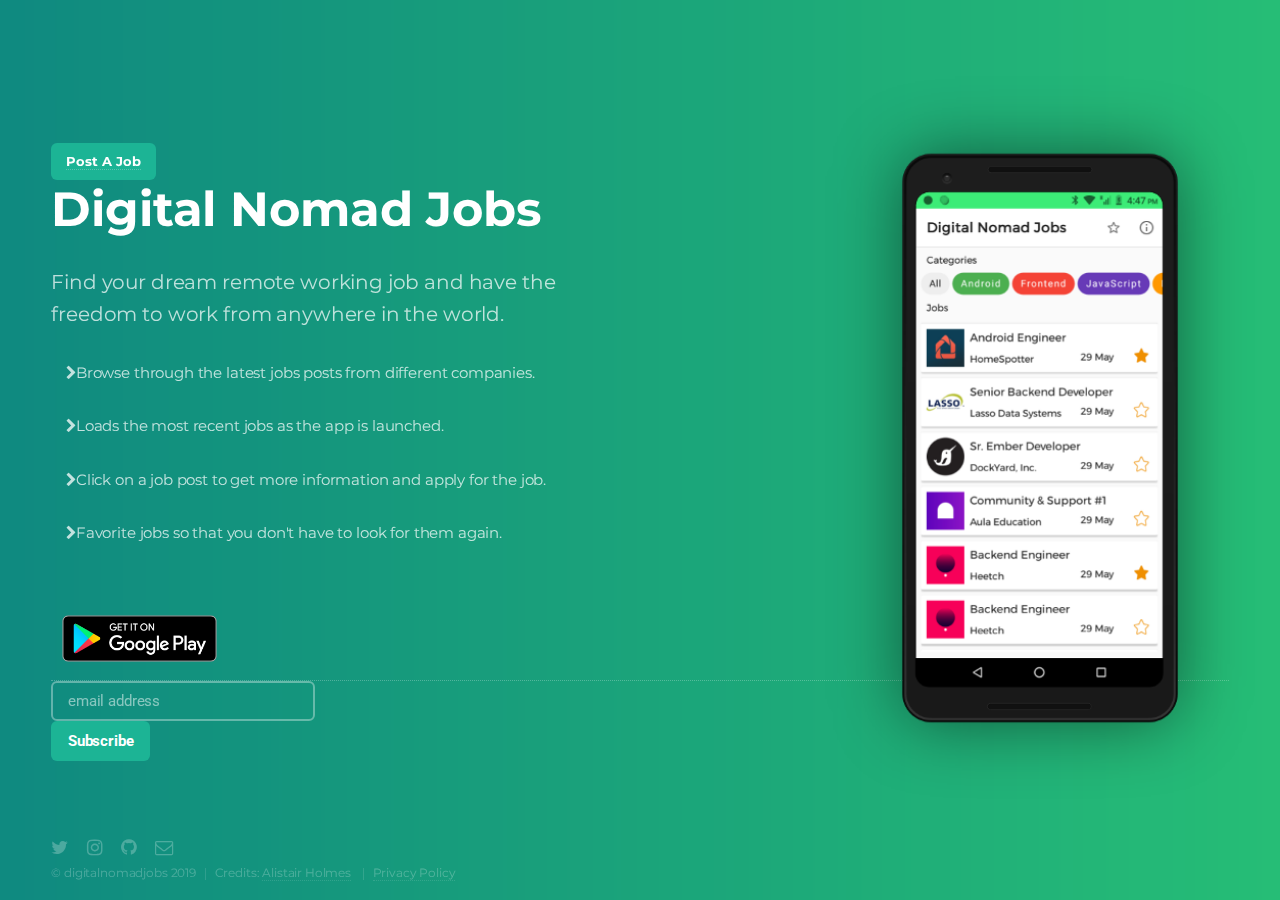
<file: index.html>
<!DOCTYPE HTML>
<!--
	Eventually by HTML5 UP
	html5up.net | @ajlkn
	Free for personal and commercial use under the CCA 3.0 license (html5up.net/license)
-->
<html>
	<head>
		<title>Digital Nomad Jobs App</title>
		<meta charset="utf-8" />
		<meta name="viewport" content="width=device-width, initial-scale=1, user-scalable=no" />
		<link rel="stylesheet" href="assets/css/main.css" />
		<link href="https://fonts.googleapis.com/css?family=Montserrat:400,500,600,700&display=swap" rel="stylesheet"> 
		<!-- Global site tag (gtag.js) - Google Analytics -->
		<script async src="https://www.googletagmanager.com/gtag/js?id=UA-93963947-2"></script>
		<script>
		window.dataLayer = window.dataLayer || [];
		function gtag(){dataLayer.push(arguments);}
		gtag('js', new Date());

		gtag('config', 'UA-93963947-2');
		</script>
	</head>

	<body class="is-preload">

		<!-- Header -->
			<header id="header">
				<nav>
					<button>
						<a href="form.html">Post A Job</a>
					</button>
				</nav>
				<h1>Digital Nomad Jobs</h1>
				<p>Find your dream remote working job and have the<br />
				freedom to work from anywhere in the world.</p>
			</header>

			<ul>
					<p class="icon fa-chevron-right">Browse through the latest jobs posts from different companies.</p>
					<p class="icon fa-chevron-right">Loads the most recent jobs as the app is launched.</p>
					<p class="icon fa-chevron-right">Click on a job post to get more information and apply for the job.</p>
					<p class="icon fa-chevron-right">Favorite jobs so that you don't have to look for them again.</p>
			</ul>

			<!-- Image Right -->
			<div class="home-image-right">
				<img src="images/Dark.png">
			</div>

			<!-- Google Play Download Button -->
	
		<a class="play-badge" href='https://play.google.com/store/apps/details?id=io.github.alistairholmes.digitalnomadjobs&pcampaignid=MKT-Other-global-all-co-prtnr-py-PartBadge-Mar2515-1'>
			<img alt='Get it on Google Play' src='images/google-play-badge.png' class="badge"/>
		</a>

		<!-- Begin Mailchimp Signup Form -->
			<link href="//cdn-images.mailchimp.com/embedcode/horizontal-slim-10_7.css" rel="stylesheet" type="text/css">
			<style type="text/css">
				#mc_embed_signup{clear:left; font:16px Helvetica,Arial,sans-serif; width:40%;}
				/* Add your own Mailchimp form style overrides in your site stylesheet or in this style block.
				We recommend moving this block and the preceding CSS link to the HEAD of your HTML file. */
			</style>
			<div id="mc_embed_signup">
			<form id="signup-form" action="https://gmail.us20.list-manage.com/subscribe/post?u=ea3e3ef6019740d7ade904289&amp;id=647dba0141"
			 method="post" id="mc-embedded-subscribe-form" name="mc-embedded-subscribe-form" class="validate" target="_blank" novalidate>
			<div id="mc_embed_signup_scroll">
				
				<input type="email" value="" name="EMAIL" class="email" id="mce-EMAIL" placeholder="email address" required>
				<!-- real people should not fill this in and expect good things - do not remove this or risk form bot signups-->
				<div style="position: absolute; left: -5000px;" aria-hidden="true"><input type="text" name="b_ea3e3ef6019740d7ade904289_647dba0141"
					 tabindex="-1" value=""></div>
				<div class="clear"><input type="submit" value="Subscribe" name="subscribe" id="mc-embedded-subscribe" class="button"></div>
				</div>
			</form>
			</div>
		<!--End mc_embed_signup-->

		<!-- Signup Form -->
			<!-- <form id="signup-form" method="post" action="#">
				<input type="email" name="email" id="email" placeholder="Email Address" />
				<input type="submit" value="Sign Up" />
			</form> -->

		

		<!-- Footer -->
			<footer id="footer">
				<ul class="icons">
					<li><a href="#" class="icon fa-twitter"><span class="label">Twitter</span></a></li>
					<li><a href="#" class="icon fa-instagram"><span class="label">Instagram</span></a></li>
					<li><a href="#" class="icon fa-github"><span class="label">GitHub</span></a></li>
					<li><a href="#" class="icon fa-envelope-o"><span class="label">Email</span></a></li>
				</ul>
				<ul class="copyright">
					<li>&copy; digitalnomadjobs 2019</li><li>Credits: <a href="https://alistair.ml">Alistair Holmes</a></li>
					<li><a href="privacy_policy.html">Privacy Policy</a></li>
				</ul>
			</footer>

		<!-- Scripts -->
			<script src="assets/js/main.js"></script>
			<script type=”text/javascript” src=https://ajax.googleapis.com/ajax/libs/jquery/1.5.2/jquery.min.js></script>	
	</body>
</html>
</file>
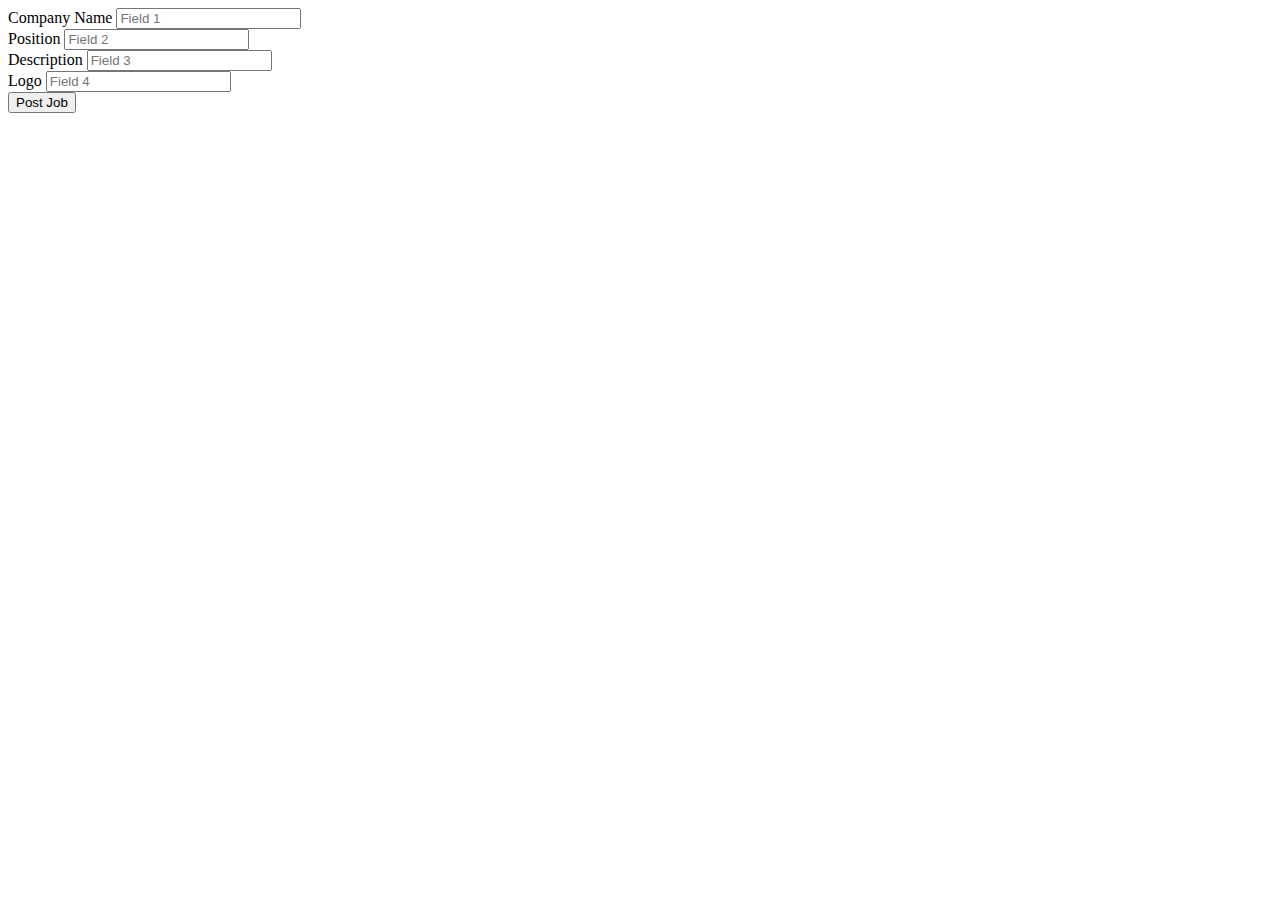
<file: form.html>
<!DOCTYPE html>
<html lang="en">
<head>
    <meta charset="UTF-8">
    <meta name="viewport" content="width=device-width, initial-scale=1.0">
    <meta http-equiv="X-UA-Compatible" content="ie=edge">
    <title>Post A Job</title>
</head>
<body>
        <form id="test-form">
  
                <div>
                  <label>Company Name</label>
                  <input type="text" name="Company" placeholder="Field 1"/>
                </div>
              
                <div>
                  <label>Position</label>
                  <input type="text" name="Position" placeholder="Field 2"/>
                </div>
                
                <div>
                  <label>Description</label>
                  <input type="text" name="Description" placeholder="Field 3"/>
                </div>
                
                <div>
                  <label>Logo</label>
                  <input type="url" name="Logo" placeholder="Field 4"/>
                </div>
              
                <div>
                  <button type="submit"id="submit-form">Post Job</button>
                </div>
              
              </form>

              <script type="text/javascript" src=assets/js/script_form_ajax.js></script>
              <script type=”text/javascript” src=https://ajax.googleapis.com/ajax/libs/jquery/1.5.2/jquery.min.js></script>
</body>
</html>
</file>
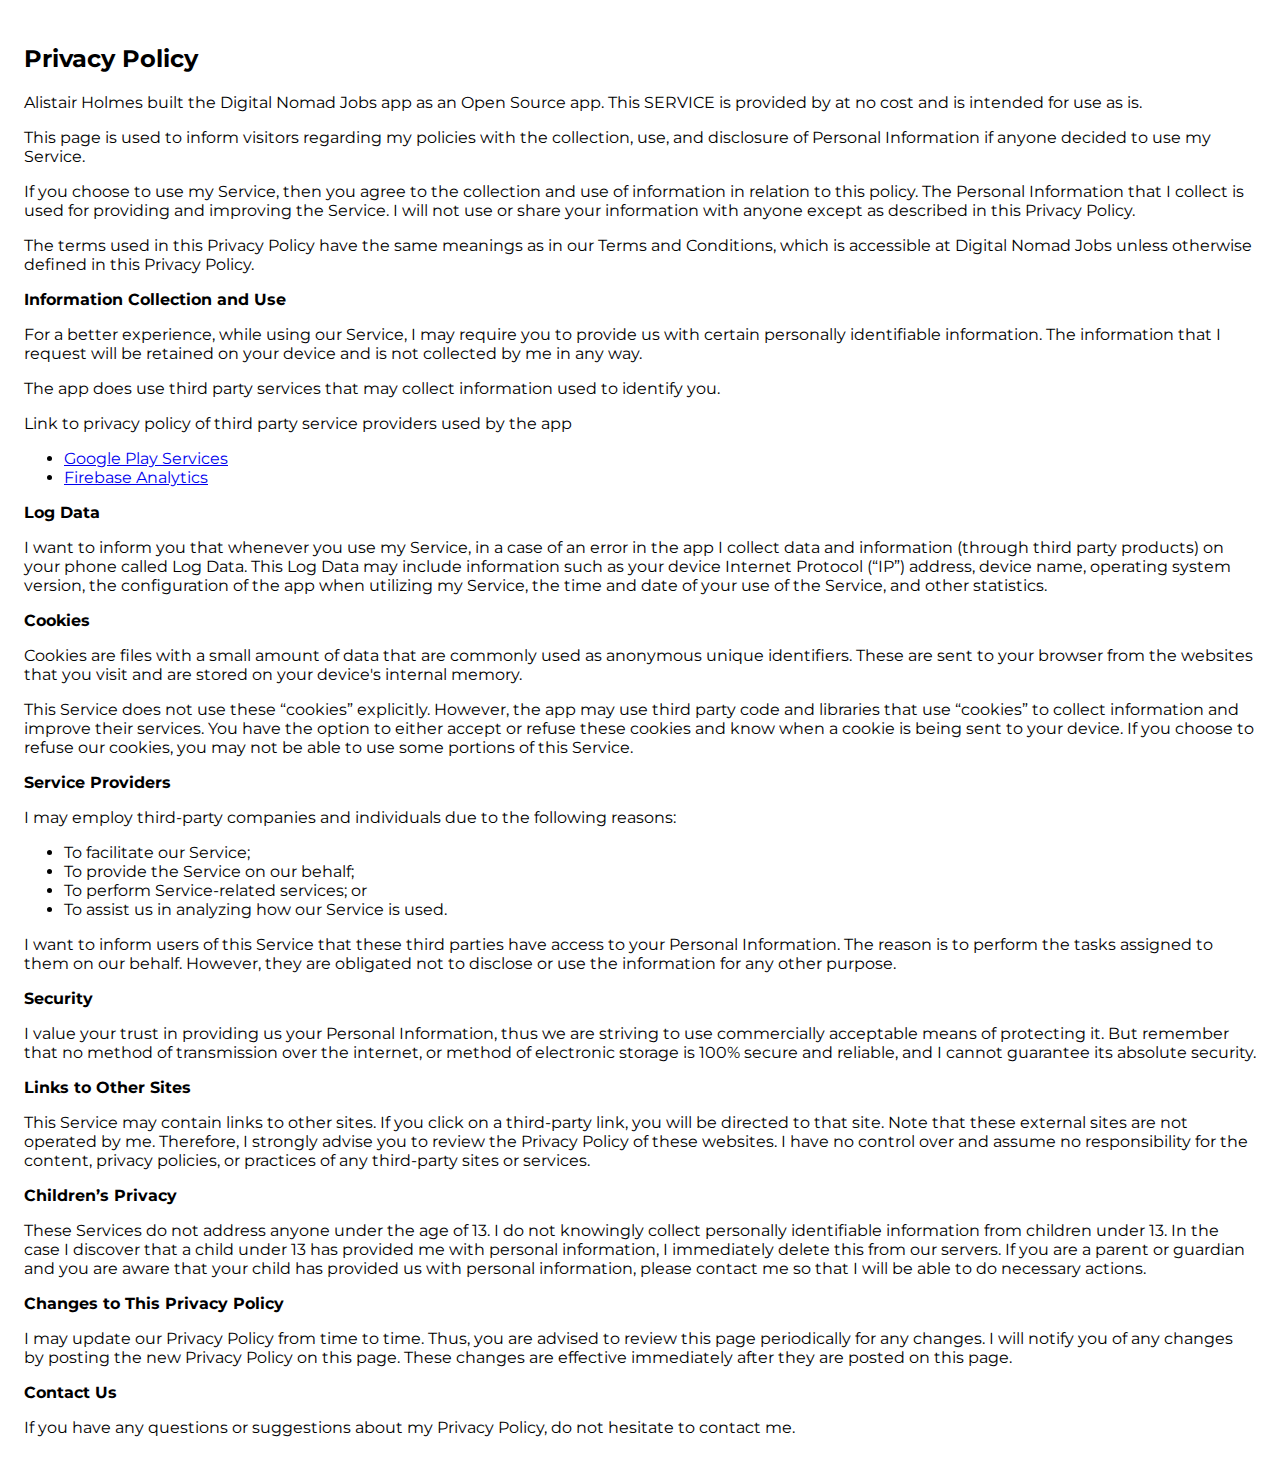
<file: privacy_policy.html>
<!DOCTYPE html>
    <html>
    <head>
      <meta charset='utf-8'>
      <meta name='viewport' content='width=device-width'>
      <link href="https://fonts.googleapis.com/css?family=Montserrat:400,500,600,700&display=swap" rel="stylesheet"> 
      <title>Privacy Policy</title>
      <style> body { font-family: 'Montserrat', Helvetica, Arial, sans-serif; padding:1em; } </style>
    </head>
    <body>
    <h2>Privacy Policy</h2> <p>
                    Alistair Holmes built the Digital Nomad Jobs app as
                    an Open Source app. This SERVICE is provided by
                     at no cost and is intended for
                    use as is.
                  </p> <p>
                    This page is used to inform visitors regarding
                    my policies with the collection, use, and
                    disclosure of Personal Information if anyone decided to use
                    my Service.
                  </p> <p>
                    If you choose to use my Service, then you agree
                    to the collection and use of information in relation to this
                    policy. The Personal Information that I collect is
                    used for providing and improving the Service.
                    I will not use or share your
                    information with anyone except as described in this Privacy
                    Policy.
                  </p> <p>
                    The terms used in this Privacy Policy have the same meanings
                    as in our Terms and Conditions, which is accessible at
                    Digital Nomad Jobs unless otherwise defined in this Privacy
                    Policy.
                  </p> <p><strong>Information Collection and Use</strong></p> <p>
                    For a better experience, while using our Service,
                    I may require you to provide us with certain
                    personally identifiable information. The
                    information that I request will be
                    retained on your device and is not collected by me in any way.
                  </p> <p>
                    The app does use third party services that may collect
                    information used to identify you.
                  </p> <div><p>
                      Link to privacy policy of third party service providers
                      used by the app
                    </p> <ul><li><a href="https://www.google.com/policies/privacy/" target="_blank">Google Play Services</a></li><!----><li><a href="https://firebase.google.com/policies/analytics" target="_blank">Firebase Analytics</a></li><!----><!----><!----><!----><!----><!----><!----><!----></ul></div> <p><strong>Log Data</strong></p> <p>
                    I want to inform you that whenever
                    you use my Service, in a case of an error in the
                    app I collect data and information (through third
                    party products) on your phone called Log Data. This Log Data
                    may include information such as your device Internet
                    Protocol (“IP”) address, device name, operating system
                    version, the configuration of the app when utilizing
                    my Service, the time and date of your use of the
                    Service, and other statistics.
                  </p> <p><strong>Cookies</strong></p> <p>
                    Cookies are files with a small amount of data that are
                    commonly used as anonymous unique identifiers. These are
                    sent to your browser from the websites that you visit and
                    are stored on your device's internal memory.
                  </p> <p>
                    This Service does not use these “cookies” explicitly.
                    However, the app may use third party code and libraries that
                    use “cookies” to collect information and improve their
                    services. You have the option to either accept or refuse
                    these cookies and know when a cookie is being sent to your
                    device. If you choose to refuse our cookies, you may not be
                    able to use some portions of this Service.
                  </p> <p><strong>Service Providers</strong></p> <p>
                    I may employ third-party companies
                    and individuals due to the following reasons:
                  </p> <ul><li>To facilitate our Service;</li> <li>To provide the Service on our behalf;</li> <li>To perform Service-related services; or</li> <li>To assist us in analyzing how our Service is used.</li></ul> <p>
                    I want to inform users of this
                    Service that these third parties have access to your
                    Personal Information. The reason is to perform the tasks
                    assigned to them on our behalf. However, they are obligated
                    not to disclose or use the information for any other
                    purpose.
                  </p> <p><strong>Security</strong></p> <p>
                    I value your trust in providing us
                    your Personal Information, thus we are striving to use
                    commercially acceptable means of protecting it. But remember
                    that no method of transmission over the internet, or method
                    of electronic storage is 100% secure and reliable, and
                    I cannot guarantee its absolute security.
                  </p> <p><strong>Links to Other Sites</strong></p> <p>
                    This Service may contain links to other sites. If you click
                    on a third-party link, you will be directed to that site.
                    Note that these external sites are not operated by
                    me. Therefore, I strongly advise you to
                    review the Privacy Policy of these websites.
                    I have no control over and assume no
                    responsibility for the content, privacy policies, or
                    practices of any third-party sites or services.
                  </p> <p><strong>Children’s Privacy</strong></p> <p>
                    These Services do not address anyone under the age of 13.
                    I do not knowingly collect personally
                    identifiable information from children under 13. In the case
                    I discover that a child under 13 has provided
                    me with personal information,
                    I immediately delete this from our servers. If you
                    are a parent or guardian and you are aware that your child
                    has provided us with personal information, please contact
                    me so that I will be able to do
                    necessary actions.
                  </p> <p><strong>Changes to This Privacy Policy</strong></p> <p>
                    I may update our Privacy Policy from
                    time to time. Thus, you are advised to review this page
                    periodically for any changes. I will
                    notify you of any changes by posting the new Privacy Policy
                    on this page. These changes are effective immediately after
                    they are posted on this page.
                  </p> <p><strong>Contact Us</strong></p> <p>
                    If you have any questions or suggestions about
                    my Privacy Policy, do not hesitate to contact
                    me.
                  </p>
    </body>
    </html>
</file>
<file: assets/css/main.css>
@import url(font-awesome.min.css);
@import url("https://fonts.googleapis.com/css?family=Roboto:400,700");

/*
	Eventually by HTML5 UP
	html5up.net | @ajlkn
	Free for personal and commercial use under the CCA 3.0 license (html5up.net/license)
*/

html, body, div, span, applet, object,
iframe, h1, h2, h3, h4, h5, h6, p, blockquote,
pre, a, abbr, acronym, address, big, cite,
code, del, dfn, em, img, ins, kbd, q, s, samp,
small, strike, strong, sub, sup, tt, var, b,
u, i, center, dl, dt, dd, ol, ul, li, fieldset,
form, label, legend, table, caption, tbody,
tfoot, thead, tr, th, td, article, aside,
canvas, details, embed, figure, figcaption,
footer, header, hgroup, menu, nav, output, ruby,
section, summary, time, mark, audio, video {
	margin: 0;
	padding: 0;
	border: 0;
	font-size: 100%;
	font: inherit;
	font-family: 'Montserrat';
	vertical-align: baseline;}

article, aside, details, figcaption, figure,
footer, header, hgroup, menu, nav, section {
	display: block;}

body {
	line-height: 1;
}

ol, ul {
	list-style: none;
}

blockquote, q {
	quotes: none;
}

	blockquote:before, blockquote:after, q:before, q:after {
		content: '';
		content: none;
	}

table {
	border-collapse: collapse;
	border-spacing: 0;
}

body {
	-webkit-text-size-adjust: none;
}

mark {
	background-color: transparent;
	color: inherit;
}

input::-moz-focus-inner {
	border: 0;
	padding: 0;
}

input, select, textarea {
	-moz-appearance: none;
	-webkit-appearance: none;
	-ms-appearance: none;
	appearance: none;
}

/* Basic */

	@-ms-viewport {
		width: device-width;
	}

	body {
		-ms-overflow-style: scrollbar;
	}

	@media screen and (max-width: 480px) {

		html, body {
			min-width: 320px;
		}

	}

	html {
		box-sizing: border-box;
	}

	*, *:before, *:after {
		box-sizing: inherit;
	}

	html, body {
		height: 100%;
		overflow-x: hidden;
		width: 100%;
	}

		@media screen and (max-height: 640px) {

			html, body {
				height: auto;
				min-height: 100%;
			}

		}

	body {
		display: -moz-flex;
		display: -webkit-flex;
		display: -ms-flex;
		display: flex;
		-moz-flex-direction: column;
		-webkit-flex-direction: column;
		-ms-flex-direction: column;
		flex-direction: column;
		-moz-justify-content: center;
		-webkit-justify-content: center;
		-ms-justify-content: center;
		justify-content: center;
		background-color: #000;
		padding: 6em 4em 4em 4em;
	}

		body.is-preload *, body.is-preload *:before, body.is-preload *:after {
			-moz-animation: none !important;
			-webkit-animation: none !important;
			-ms-animation: none !important;
			animation: none !important;
			-moz-transition: none !important;
			-webkit-transition: none !important;
			-ms-transition: none !important;
			transition: none !important;
		}

		body > * {
			position: relative;
			z-index: 2;
		}

		@media screen and (max-width: 1680px) {

			body {
				padding: 6em 3.5em 3.5em 3.5em;
			}

		}

		@media screen and (max-width: 736px) {

			body {
				padding: 5em 2em 2em 2em;
			}

		}

		@media screen and (max-width: 360px) {

			body {
				padding: 5em 1.25em 1.25em 1.25em;
			}

		}

		img.badge {
			margin: 0 0 0 0;
			width: 15%;
			height: auto;
		}

		.subscribe {
			background: #199e83;
		}

		.home-image-right {
			display: block;
			position: absolute;
			right: 0;
			top: 30%;
			-webkit-transform: translateY(-50%);
			-ms-transform: translateY(-50%);
			transform: translateY(-50%);
			padding-top: 21rem;
			z-index: 500;
			width: 50%;
			text-align: right;
		  }
		  
		  .home-image-right img {
			vertical-align: top;
			width: 75%;
		  }

/* BG */

	#bg {
		-moz-transition: opacity 2s ease-in-out;
		-webkit-transition: opacity 2s ease-in-out;
		-ms-transition: opacity 2s ease-in-out;
		transition: opacity 2s ease-in-out;
		height: 100%;
		left: 0;
		opacity: 0.9;
		position: fixed;
		top: 0;
		width: 100%;
		z-index: 1;
	}

		#bg div {
			-moz-transition: opacity 3s ease, visibility 3s;
			-webkit-transition: opacity 3s ease, visibility 3s;
			-ms-transition: opacity 3s ease, visibility 3s;
			transition: opacity 3s ease, visibility 3s;
			background-size: cover;
			height: 100%;
			left: 0;
			opacity: 0;
			position: absolute;
			top: 0;
			visibility: hidden;
			width: 150%;
		}

			#bg div.visible {
				-moz-animation: bg 45s linear infinite;
				-webkit-animation: bg 45s linear infinite;
				-ms-animation: bg 45s linear infinite;
				animation: bg 45s linear infinite;
				opacity: 1;
				visibility: visible;
				z-index: 1;
			}

				#bg div.visible.top {
					z-index: 2;
				}

				@media screen and (max-width: 1280px) {

					#bg div.visible {
						-moz-animation: bg 29.25s linear infinite;
						-webkit-animation: bg 29.25s linear infinite;
						-ms-animation: bg 29.25s linear infinite;
						animation: bg 29.25s linear infinite;
					}

				}

				@media screen and (max-width: 736px) {

					#bg div.visible {
						-moz-animation: bg 18s linear infinite;
						-webkit-animation: bg 18s linear infinite;
						-ms-animation: bg 18s linear infinite;
						animation: bg 18s linear infinite;
					}

				}

			#bg div:only-child {
				-moz-animation-direction: alternate !important;
				-webkit-animation-direction: alternate !important;
				-ms-animation-direction: alternate !important;
				animation-direction: alternate !important;
			}

		body.is-preload #bg {
			opacity: 0;
		}

	@-moz-keyframes bg {
		0% {
			-moz-transform: translateX(0);
			-webkit-transform: translateX(0);
			-ms-transform: translateX(0);
			transform: translateX(0);
		}

		100% {
			-moz-transform: translateX(-25%);
			-webkit-transform: translateX(-25%);
			-ms-transform: translateX(-25%);
			transform: translateX(-25%);
		}
	}

	@-webkit-keyframes bg {
		0% {
			-moz-transform: translateX(0);
			-webkit-transform: translateX(0);
			-ms-transform: translateX(0);
			transform: translateX(0);
		}

		100% {
			-moz-transform: translateX(-25%);
			-webkit-transform: translateX(-25%);
			-ms-transform: translateX(-25%);
			transform: translateX(-25%);
		}
	}

	@-ms-keyframes bg {
		0% {
			-moz-transform: translateX(0);
			-webkit-transform: translateX(0);
			-ms-transform: translateX(0);
			transform: translateX(0);
		}

		100% {
			-moz-transform: translateX(-25%);
			-webkit-transform: translateX(-25%);
			-ms-transform: translateX(-25%);
			transform: translateX(-25%);
		}
	}

	@keyframes bg {
		0% {
			-moz-transform: translateX(0);
			-webkit-transform: translateX(0);
			-ms-transform: translateX(0);
			transform: translateX(0);
		}

		100% {
			-moz-transform: translateX(-25%);
			-webkit-transform: translateX(-25%);
			-ms-transform: translateX(-25%);
			transform: translateX(-25%);
		}
	}

/* Type */

	body, input, select, textarea {
		color: rgba(255, 255, 255, 0.75);
		font-family: "Roboto", sans-serif;
		font-size: 16pt;
		font-weight: 400;
		letter-spacing: -0.01em;
		line-height: 1.65em;
	}

		@media screen and (max-width: 1680px) {

			body, input, select, textarea {
				font-size: 12pt;
			}

		}

		@media screen and (max-width: 1280px) {

			body, input, select, textarea {
				font-size: 11pt;
			}

		}

		@media screen and (max-width: 980px) {

			body, input, select, textarea {
				font-size: 12pt;
			}

		}

		@media screen and (max-width: 736px) {

			body, input, select, textarea {
				font-size: 12pt;
			}

		}

		@media screen and (max-width: 480px) {

			body, input, select, textarea {
				font-size: 12pt;
			}

		}

	a {
		-moz-transition: border-bottom-color 0.2s ease, color 0.2s ease;
		-webkit-transition: border-bottom-color 0.2s ease, color 0.2s ease;
		-ms-transition: border-bottom-color 0.2s ease, color 0.2s ease;
		transition: border-bottom-color 0.2s ease, color 0.2s ease;
		border-bottom: dotted 1px rgba(255, 255, 255, 0.25);
		color: #1cb495;
		text-decoration: none;
	}

		a:hover {
			border-bottom-color: transparent;
			color: #1cb495 !important;
			text-decoration: none;
		}

	strong, b {
		color: #fff;
		font-weight: 700;
	}

	em, i {
		font-style: italic;
	}

	p {
		margin: 0 0 2em 0;
	}

	h1, h2, h3, h4, h5, h6 {
		color: #fff;
		font-weight: 700;
		line-height: 1em;
		margin: 0 0 1em 0;
	}

		h1 a, h2 a, h3 a, h4 a, h5 a, h6 a {
			color: inherit;
			text-decoration: none;
		}

	h1 {
		font-size: 2.5em;
		line-height: 1.25em;
	}

	h2 {
		font-size: 1.75em;
		line-height: 1.5em;
	}

	h3 {
		font-size: 1.35em;
		line-height: 1.5em;
	}

	h4 {
		font-size: 1.1em;
		line-height: 1.5em;
	}

	h5 {
		font-size: 0.9em;
		line-height: 1.5em;
	}

	h6 {
		font-size: 0.7em;
		line-height: 1.5em;
	}

	sub {
		font-size: 0.8em;
		position: relative;
		top: 0.5em;
	}

	sup {
		font-size: 0.8em;
		position: relative;
		top: -0.5em;
	}

	blockquote {
		border-left: solid 8px rgba(255, 255, 255, 0.35);
		font-style: italic;
		margin: 0 0 2em 0;
		padding: 0.5em 0 0.5em 2em;
	}

	code {
		background: rgba(255, 255, 255, 0.125);
		border-radius: 6px;
		border: solid 2px rgba(255, 255, 255, 0.35);
		font-family: "Courier New", monospace;
		font-size: 0.9em;
		margin: 0 0.25em;
		padding: 0.25em 0.65em;
	}

	pre {
		-webkit-overflow-scrolling: touch;
		font-family: "Courier New", monospace;
		font-size: 0.9em;
		margin: 0 0 2em 0;
	}

		pre code {
			display: block;
			line-height: 1.75em;
			padding: 1em 1.5em;
			overflow-x: auto;
		}

	hr {
		border: 0;
		border-bottom: solid 2px rgba(255, 255, 255, 0.35);
		margin: 2em 0;
	}

		hr.major {
			margin: 3em 0;
		}

/* Section/Article */

	section.special, article.special {
		text-align: center;
	}

	header p {
		color: rgba(255, 255, 255, 0.726);
		position: relative;
		margin: 0 0 1.5em 0;
	}

	header h2 + p {
		font-size: 1.25em;
		margin-top: -1em;
		line-height: 1.5em;
	}

	header h3 + p {
		font-size: 1.1em;
		margin-top: -0.8em;
		line-height: 1.5em;
	}

	header h4 + p,
	header h5 + p,
	header h6 + p {
		font-size: 0.9em;
		margin-top: -0.6em;
		line-height: 1.5em;
	}

	@media screen and (max-width: 980px) {

		header br {
			display: none;
		}

	}

	@media screen and (max-width: 736px) {

		header br {
			display: inline;
		}

	}

	@media screen and (max-width: 480px) {

		header br {
			display: none;
		}

	}

/* Icon */

	.icon {
		text-decoration: none;
		border-bottom: none;
		position: relative;
	}

		.icon:before {
			-moz-osx-font-smoothing: grayscale;
			-webkit-font-smoothing: antialiased;
			font-family: FontAwesome;
			font-style: normal;
			font-weight: normal;
			text-transform: none !important;
		}

		.icon > .label {
			display: none;
		}

/* List */

	ol {
		list-style: decimal;
		margin: 0 0 2em 0;
		padding-left: 1.25em;
	}

		ol li {
			padding-left: 0.25em;
		}

	ul {
		list-style: disc;
		margin: 0 0 2em 0;
		padding-left: 1em;
	}

		ul li {
			padding-left: 0.5em;
		}

/* Icons */

	ul.icons {
		cursor: default;
		list-style: none;
		padding-left: 0;
	}

		ul.icons li {
			display: inline-block;
			padding: 0 1em 0 0;
		}

			ul.icons li:last-child {
				padding-right: 0;
			}

			ul.icons li .icon:before {
				font-size: 1.25em;
			}

			ul.icons li a {
				color: inherit;
			}

/* Form */

	form {
		margin: 0 0 2em 0;
	}

		form .message {
			text-decoration: none;
			-moz-transition: opacity 0.2s ease-in-out, -moz-transform 0.2s ease-in-out;
			-webkit-transition: opacity 0.2s ease-in-out, -webkit-transform 0.2s ease-in-out;
			-ms-transition: opacity 0.2s ease-in-out, -ms-transform 0.2s ease-in-out;
			transition: opacity 0.2s ease-in-out, transform 0.2s ease-in-out;
			-moz-transform: scale(1.05);
			-webkit-transform: scale(1.05);
			-ms-transform: scale(1.05);
			transform: scale(1.05);
			height: 2.75em;
			line-height: 2.75em;
			opacity: 0;
		}

			form .message:before {
				-moz-osx-font-smoothing: grayscale;
				-webkit-font-smoothing: antialiased;
				font-family: FontAwesome;
				font-style: normal;
				font-weight: normal;
				text-transform: none !important;
			}

			form .message:before {
				margin-right: 0.5em;
			}

			form .message.visible {
				-moz-transform: scale(1);
				-webkit-transform: scale(1);
				-ms-transform: scale(1);
				transform: scale(1);
				opacity: 1;
			}

			form .message.success {
				color: #1cb495;
			}

				form .message.success:before {
					content: '\f00c';
				}

			form .message.failure {
				color: #ff2361;
			}

				form .message.failure:before {
					content: '\f119';
				}

	label {
		color: #fff;
		display: block;
		font-size: 0.9em;
		font-weight: 700;
		margin: 0 0 1em 0;
	}

	@-moz-keyframes focus {
		0% {
			-moz-transform: scale(1);
			-webkit-transform: scale(1);
			-ms-transform: scale(1);
			transform: scale(1);
		}

		50% {
			-moz-transform: scale(1.025);
			-webkit-transform: scale(1.025);
			-ms-transform: scale(1.025);
			transform: scale(1.025);
		}

		100% {
			-moz-transform: scale(1);
			-webkit-transform: scale(1);
			-ms-transform: scale(1);
			transform: scale(1);
		}
	}

	@-webkit-keyframes focus {
		0% {
			-moz-transform: scale(1);
			-webkit-transform: scale(1);
			-ms-transform: scale(1);
			transform: scale(1);
		}

		50% {
			-moz-transform: scale(1.025);
			-webkit-transform: scale(1.025);
			-ms-transform: scale(1.025);
			transform: scale(1.025);
		}

		100% {
			-moz-transform: scale(1);
			-webkit-transform: scale(1);
			-ms-transform: scale(1);
			transform: scale(1);
		}
	}

	@-ms-keyframes focus {
		0% {
			-moz-transform: scale(1);
			-webkit-transform: scale(1);
			-ms-transform: scale(1);
			transform: scale(1);
		}

		50% {
			-moz-transform: scale(1.025);
			-webkit-transform: scale(1.025);
			-ms-transform: scale(1.025);
			transform: scale(1.025);
		}

		100% {
			-moz-transform: scale(1);
			-webkit-transform: scale(1);
			-ms-transform: scale(1);
			transform: scale(1);
		}
	}

	@keyframes focus {
		0% {
			-moz-transform: scale(1);
			-webkit-transform: scale(1);
			-ms-transform: scale(1);
			transform: scale(1);
		}

		50% {
			-moz-transform: scale(1.025);
			-webkit-transform: scale(1.025);
			-ms-transform: scale(1.025);
			transform: scale(1.025);
		}

		100% {
			-moz-transform: scale(1);
			-webkit-transform: scale(1);
			-ms-transform: scale(1);
			transform: scale(1);
		}
	}

	input[type="text"],
	input[type="password"],
	input[type="email"],
	select,
	textarea {
		-moz-appearance: none;
		-webkit-appearance: none;
		-ms-appearance: none;
		appearance: none;
		-moz-transform: scale(1);
		-webkit-transform: scale(1);
		-ms-transform: scale(1);
		transform: scale(1);
		-moz-transition: border-color 0.2s ease, background-color 0.2s ease;
		-webkit-transition: border-color 0.2s ease, background-color 0.2s ease;
		-ms-transition: border-color 0.2s ease, background-color 0.2s ease;
		transition: border-color 0.2s ease, background-color 0.2s ease;
		background-color: transparent;
		border-radius: 6px;
		border: none;
		border: solid 2px rgba(255, 255, 255, 0.35);
		color: inherit;
		display: block;
		outline: 0;
		padding: 0 1em;
		text-decoration: none;
		width: 100%;
	}

		input[type="text"]:invalid,
		input[type="password"]:invalid,
		input[type="email"]:invalid,
		select:invalid,
		textarea:invalid {
			box-shadow: none;
		}

		input[type="text"]:focus,
		input[type="password"]:focus,
		input[type="email"]:focus,
		select:focus,
		textarea:focus {
			-moz-animation: focus 0.1s;
			-webkit-animation: focus 0.1s;
			-ms-animation: focus 0.1s;
			animation: focus 0.1s;
			background-color: rgba(255, 255, 255, 0.125);
			border-color: #1cb495;
		}

	select {
		background-image: url("data:image/svg+xml;charset=utf8,%3Csvg xmlns='http://www.w3.org/2000/svg' width='40' height='40' preserveAspectRatio='none' viewBox='0 0 40 40'%3E%3Cpath d='M9.4,12.3l10.4,10.4l10.4-10.4c0.2-0.2,0.5-0.4,0.9-0.4c0.3,0,0.6,0.1,0.9,0.4l3.3,3.3c0.2,0.2,0.4,0.5,0.4,0.9 c0,0.4-0.1,0.6-0.4,0.9L20.7,31.9c-0.2,0.2-0.5,0.4-0.9,0.4c-0.3,0-0.6-0.1-0.9-0.4L4.3,17.3c-0.2-0.2-0.4-0.5-0.4-0.9 c0-0.4,0.1-0.6,0.4-0.9l3.3-3.3c0.2-0.2,0.5-0.4,0.9-0.4S9.1,12.1,9.4,12.3z' fill='rgba(255, 255, 255, 0.35)' /%3E%3C/svg%3E");
		background-size: 1.25rem;
		background-repeat: no-repeat;
		background-position: calc(100% - 1rem) center;
		height: 2.75em;
		padding-right: 2.75em;
		text-overflow: ellipsis;
	}

		select option {
			color: #fff;
			background: #000;
		}

		select:focus::-ms-value {
			background-color: transparent;
		}

		select::-ms-expand {
			display: none;
		}

	input[type="text"],
	input[type="password"],
	input[type="email"],
	select {
		height: 2.75em;
	}

	textarea {
		padding: 0.75em 1em;
	}

	input[type="checkbox"],
	input[type="radio"] {
		-moz-appearance: none;
		-webkit-appearance: none;
		-ms-appearance: none;
		appearance: none;
		display: block;
		float: left;
		margin-right: -2em;
		opacity: 0;
		width: 1em;
		z-index: -1;
	}

		input[type="checkbox"] + label,
		input[type="radio"] + label {
			text-decoration: none;
			color: rgba(255, 255, 255, 0.75);
			cursor: pointer;
			display: inline-block;
			font-size: 1em;
			font-weight: 400;
			padding-left: 2.4em;
			padding-right: 0.75em;
			position: relative;
		}

			input[type="checkbox"] + label:before,
			input[type="radio"] + label:before {
				-moz-osx-font-smoothing: grayscale;
				-webkit-font-smoothing: antialiased;
				font-family: FontAwesome;
				font-style: normal;
				font-weight: normal;
				text-transform: none !important;
			}

			input[type="checkbox"] + label:before,
			input[type="radio"] + label:before {
				background: rgba(255, 255, 255, 0.125);
				border-radius: 6px;
				border: solid 2px rgba(255, 255, 255, 0.35);
				content: '';
				display: inline-block;
				height: 1.65em;
				left: 0;
				line-height: 1.58125em;
				position: absolute;
				text-align: center;
				top: 0;
				width: 1.65em;
			}

		input[type="checkbox"]:checked + label:before,
		input[type="radio"]:checked + label:before {
			background: #1cb495;
			border-color: #1cb495;
			color: #ffffff;
			content: '\f00c';
		}

		input[type="checkbox"]:focus + label:before,
		input[type="radio"]:focus + label:before {
			border-color: #1cb495;
			box-shadow: 0 0 0 2px #1cb495;
		}

	input[type="checkbox"] + label:before {
		border-radius: 6px;
	}

	input[type="radio"] + label:before {
		border-radius: 100%;
	}

	::-webkit-input-placeholder {
		color: rgba(255, 255, 255, 0.5) !important;
		opacity: 1.0;
	}

	:-moz-placeholder {
		color: rgba(255, 255, 255, 0.5) !important;
		opacity: 1.0;
	}

	::-moz-placeholder {
		color: rgba(255, 255, 255, 0.5) !important;
		opacity: 1.0;
	}

	:-ms-input-placeholder {
		color: rgba(255, 255, 255, 0.5) !important;
		opacity: 1.0;
	}

	.formerize-placeholder {
		color: rgba(255, 255, 255, 0.5) !important;
		opacity: 1.0;
	}

/* Button */

	input[type="submit"],
	input[type="reset"],
	input[type="button"],
	button,
	.button {
		-moz-appearance: none;
		-webkit-appearance: none;
		-ms-appearance: none;
		appearance: none;
		-moz-transition: background-color 0.2s ease-in-out, color 0.2s ease-in-out, opacity 0.2s ease-in-out;
		-webkit-transition: background-color 0.2s ease-in-out, color 0.2s ease-in-out, opacity 0.2s ease-in-out;
		-ms-transition: background-color 0.2s ease-in-out, color 0.2s ease-in-out, opacity 0.2s ease-in-out;
		transition: background-color 0.2s ease-in-out, color 0.2s ease-in-out, opacity 0.2s ease-in-out;
		background-color: #1cb495;
		border-radius: 6px;
		border: 0;
		color: #ffffff !important;
		cursor: pointer;
		display: inline-block;
		font-weight: 700;
		height: 2.75em;
		line-height: 2.75em;
		padding: 0 1.125em;
		text-align: center;
		text-decoration: none;
		white-space: nowrap;
	}

		input[type="submit"]:hover,
		input[type="reset"]:hover,
		input[type="button"]:hover,
		button:hover,
		.button:hover {
			background-color: #1fcaa7;
		}

		input[type="submit"]:active,
		input[type="reset"]:active,
		input[type="button"]:active,
		button:active,
		.button:active {
			background-color: #199e83;
		}

		input[type="submit"].disabled, input[type="submit"]:disabled,
		input[type="reset"].disabled,
		input[type="reset"]:disabled,
		input[type="button"].disabled,
		input[type="button"]:disabled,
		button.disabled,
		button:disabled,
		.button.disabled,
		.button:disabled {
			opacity: 0.5;
		}

		@media screen and (max-width: 480px) {

			input[type="submit"],
			input[type="reset"],
			input[type="button"],
			button,
			.button {
				padding: 0;
			}

		}

/* Header */

	#header h1 {
		font-size: 3.25em;
		font-family: 'Montserrat';
		margin: 0 0 0.55em 0;
	}

	#header p {
		font-size: 1.35em;
		font-family: 'Montserrat';
		line-height: 1.65em;
	}

	#header a {
		color: inherit;
	}

	@media screen and (max-width: 736px) {

		#header h1 {
			font-size: 2em;
		}

		#header p {
			font-size: 1em;
		}

	}

	@media screen and (max-width: 480px) {

		#header {
			margin: 0 0 1em 0;
		}

	}

/* App Screen Showcase */



/* Signup Form */

	#signup-form {
		display: -moz-flex;
		display: -webkit-flex;
		display: -ms-flex;
		display: flex;
		position: relative;
	}

		#signup-form input[type="text"],
		#signup-form input[type="password"],
		#signup-form input[type="email"] {
			width: 18em;
		}

		#signup-form > * {
			margin: 0 0 0 0;
		}

		#signup-form > :first-child {
			margin: 0 0 0 0;
		}

		@media screen and (max-width: 480px) {

			#signup-form {
				-moz-flex-direction: column;
				-webkit-flex-direction: column;
				-ms-flex-direction: column;
				flex-direction: column;
			}

				#signup-form input[type="type"],
				#signup-form input[type="password"],
				#signup-form input[type="email"] {
					width: 100%;
				}

				#signup-form > * {
					margin: 1.25em 0 0 0;
				}

				#signup-form .message {
					bottom: -1.5em;
					font-size: 0.9em;
					height: 1em;
					left: 0;
					line-height: inherit;
					margin-top: 0;
					position: absolute;
				}

		}

/* Footer */

	#footer {
		-moz-transition: opacity 0.5s ease-in-out;
		-webkit-transition: opacity 0.5s ease-in-out;
		-ms-transition: opacity 0.5s ease-in-out;
		transition: opacity 0.5s ease-in-out;
		bottom: 4em;
		color: rgba(255, 255, 255, 0.5);
		left: 4em;
		opacity: 0.5;
		position: absolute;
	}

		#footer .icons {
			margin: 0 0 0 0;
		}

		#footer .copyright {
			font-size: 0.8em;
			list-style: none;
			padding: 0;
		}

			#footer .copyright li {
				border-left: solid 1px rgba(255, 255, 255, 0.25);
				display: inline-block;
				line-height: 1em;
				margin: 0 0 0 0.75em;
				padding: 0 0 0 0.75em;
			}

				#footer .copyright li:first-child {
					border-left: 0;
					margin-left: 0;
					padding-left: 0;
				}

			#footer .copyright a {
				color: inherit;
			}

		#footer:hover {
			opacity: 1;
		}

		#footer > :last-child {
			margin-bottom: 0;
		}

		@media screen and (max-width: 1680px) {

			#footer {
				bottom: 1em;
				left: 3.5em;
			}

		}

		@media screen and (max-width: 736px) {

			#footer {
				bottom: 2em;
				left: 2em;
			}

		}

		@media screen and (max-width: 360px) {

			#footer {
				bottom: 1.25em;
				left: 1.25em;
			}

		}

		@media screen and (max-height: 640px) {

			#footer {
				bottom: auto;
				left: auto;
				margin: 1em 0 0 0;
				position: relative;
			}

		}
</file>
